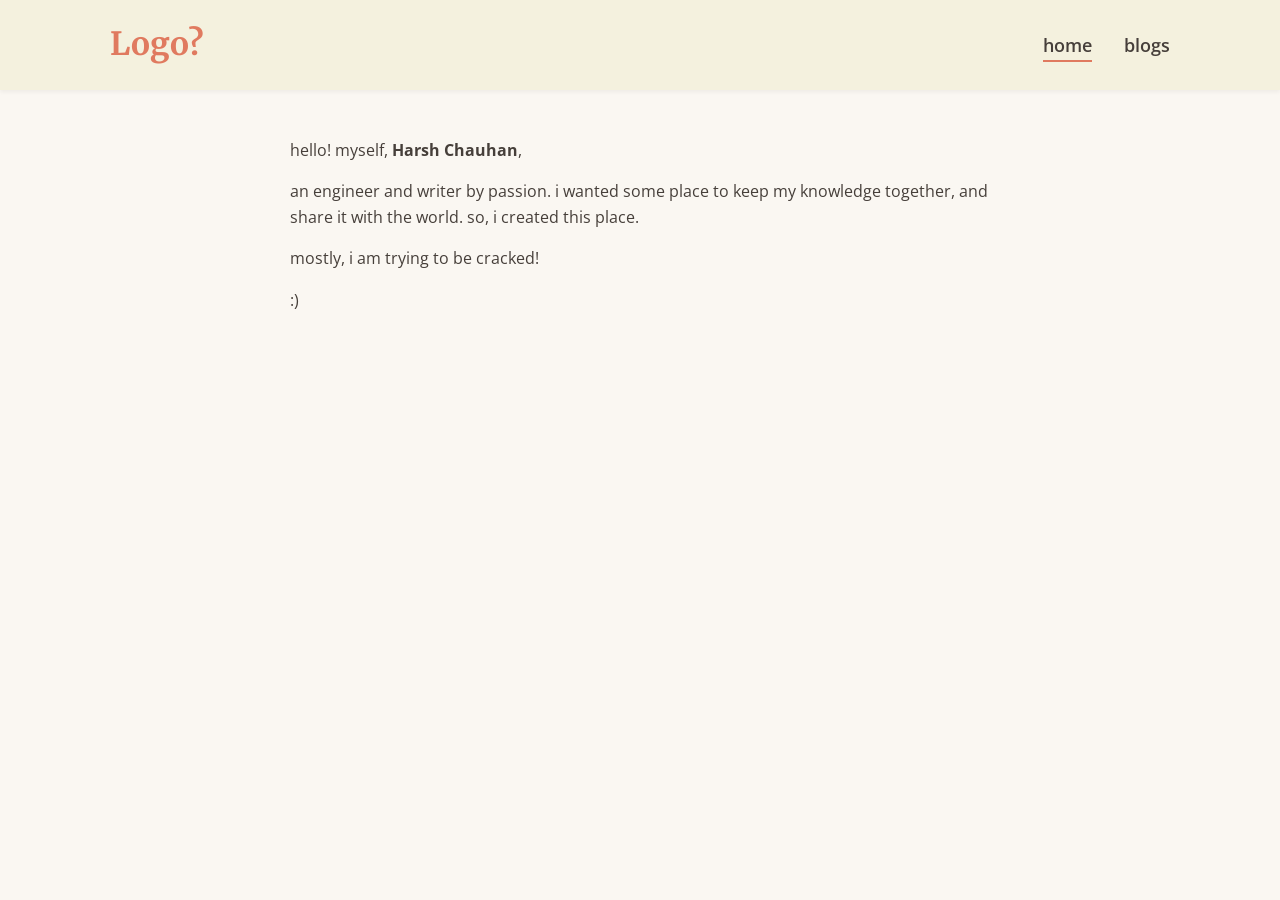
<file: index.html>
<!DOCTYPE html>
<html lang="en">
  <head>
    <!-- Google tag (gtag.js) -->
    <script async src="https://www.googletagmanager.com/gtag/js?id=G-MH51B2L22Y"></script>
    <script>
        window.dataLayer = window.dataLayer || [];
        function gtag(){dataLayer.push(arguments);}
        gtag('js', new Date());
    
        gtag('config', 'G-MH51B2L22Y');
    </script>
    <meta charset="UTF-8" />
    <meta name="viewport" content="width=device-width, initial-scale=1.0" />
    <title>Blogz - A Minimalist Blog</title>
    <link rel="icon" type="image/x-icon" href="./favicon.jpeg" />
    <link rel="stylesheet" href="css/style.css" />
    <link rel="preconnect" href="https://fonts.googleapis.com" />
    <link rel="preconnect" href="https://fonts.gstatic.com" crossorigin />
    <link
      href="https://fonts.googleapis.com/css2?family=Merriweather:wght@300;400;700&family=Open+Sans:wght@400;600&display=swap"
      rel="stylesheet"
    />
    <meta
      name="description"
      content="Blogz - A minimalist blog sharing thoughtful ideas and stories"
    />
  </head>
  <body>
    <header>
      <div class="container">
        <h1><a href="index.html">Logo?</a></h1>
        <nav>
          <ul>
            <li><a href="#" class="active">home</a></li>
            <li><a href="blogs.html">blogs</a></li>
          </ul>
        </nav>
      </div>
    </header>

    <main>
      <section id="about" class="about container">
        <div class="about-content">
          <div class="bio">
            <p>hello! myself, <strong>Harsh Chauhan</strong>,</p>
            <p>
              an engineer and writer by passion. i wanted some place to keep my
              knowledge together, and share it with the world. so, i created
              this place.
            </p>
            <p>mostly, i am trying to be cracked!</p>
            <p>:)</p>
          </div>
        </div>
      </section>
    </main>

    <script src="js/main.js"></script>
  </body>
</html>
</file>
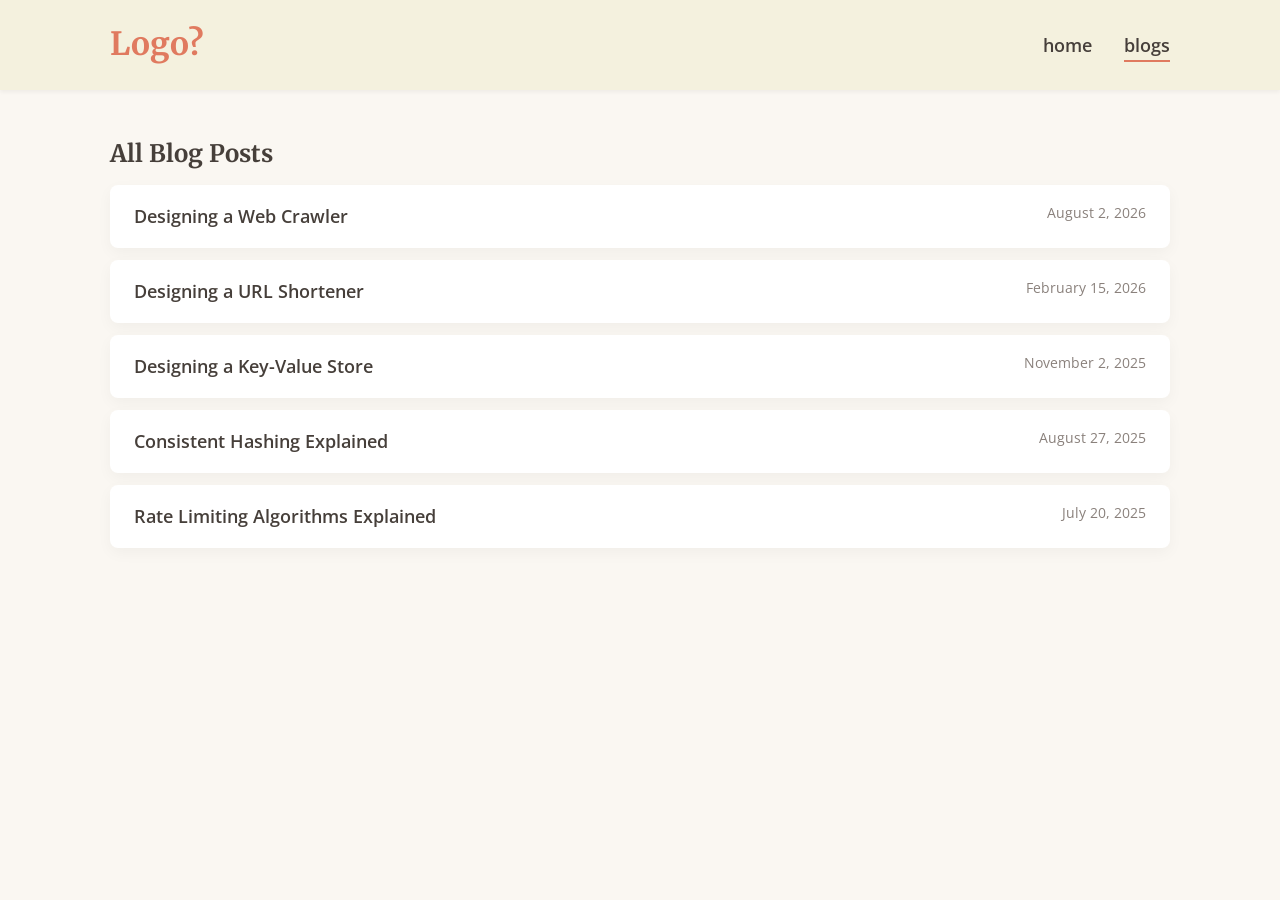
<file: blogs.html>
<!DOCTYPE html>
<html lang="en">
  <head>
    <!-- Google tag (gtag.js) -->
    <script async src="https://www.googletagmanager.com/gtag/js?id=G-MH51B2L22Y"></script>
    <script>
        window.dataLayer = window.dataLayer || [];
        function gtag(){dataLayer.push(arguments);}
        gtag('js', new Date());
    
        gtag('config', 'G-MH51B2L22Y');
    </script>
    <meta charset="UTF-8" />
    <meta name="viewport" content="width=device-width, initial-scale=1.0" />
    <title>Blogs - Blogz</title>
    <link rel="icon" href="favicon.ico" type="image/x-icon" />
    <link rel="shortcut icon" href="favicon.ico" type="image/x-icon" />
    <link rel="stylesheet" href="css/style.css" />
    <link rel="icon" type="image/x-icon" href="./favicon.jpeg" />
    <link rel="preconnect" href="https://fonts.googleapis.com" />
    <link rel="preconnect" href="https://fonts.gstatic.com" crossorigin />
    <link
      href="https://fonts.googleapis.com/css2?family=Merriweather:wght@300;400;700&family=Open+Sans:wght@400;600&display=swap"
      rel="stylesheet"
    />
    <meta
      name="description"
      content="All blog posts by Harsh Chauhan on various topics"
    />
  </head>
  <body>
    <header>
      <div class="container">
        <h1><a href="index.html">Logo?</a></h1>
        <nav>
          <ul>
            <li><a href="index.html">home</a></li>
            <li><a href="blogs.html" class="active">blogs</a></li>
          </ul>
        </nav>
      </div>
    </header>

    <main>
      <section class="blog-list container">
        <h1>All Blog Posts</h1>

        <div class="posts-list">
          <article class="post-item">
            <a href="posts/designing-a-web-crawler.html">
              <div class="post-title">Designing a Web Crawler</div>
              <span class="date">August 2, 2026</span>
            </a>
          </article>

          <article class="post-item">
            <a href="posts/designing-a-url-shortener.html">
              <div class="post-title">Designing a URL Shortener</div>
              <span class="date">February 15, 2026</span>
            </a>
          </article>

          <article class="post-item">
            <a href="posts/designing-a-key-value-store.html">
              <div class="post-title">Designing a Key-Value Store</div>
              <span class="date">November 2, 2025</span>
            </a>
          </article>

          <article class="post-item">
            <a href="posts/consistent-hashing-explained.html">
              <div class="post-title">Consistent Hashing Explained</div>
              <span class="date">August 27, 2025</span>
            </a>
          </article>

          <article class="post-item">
            <a href="posts/rate-limiting-algorithms.html">
              <div class="post-title">Rate Limiting Algorithms Explained</div>
              <span class="date">July 20, 2025</span>
            </a>
          </article>
        </div>
      </section>
    </main>

    <script src="js/main.js"></script>
  </body>
</html>
</file>
<file: css/style.css>
/* Base Styles */
:root {
  --bg-color: #faf7f2;
  --text-color: #463f3a;
  --accent-color: #e07a5f;
  --secondary-color: #8a817c;
  --highlight-color: #f4f1de;
  --card-bg: #ffffff;
  --card-shadow: rgba(0, 0, 0, 0.04);
}

* {
  margin: 0;
  padding: 0;
  box-sizing: border-box;
}

body {
  font-family: "Open Sans", sans-serif;
  color: var(--text-color);
  background-color: var(--bg-color);
  line-height: 1.6;
  font-size: 16px;
  transition: all 0.3s ease;
}

h1,
h2,
h3,
h4,
h5,
h6 {
  font-family: "Merriweather", serif;
  font-weight: 700;
  line-height: 1.3;
  margin-bottom: 1rem;
}

a {
  text-decoration: none;
  color: inherit;
  transition: color 0.3s ease;
}

a:hover {
  color: var(--accent-color);
}

img {
  max-width: 100%;
  height: auto;
  display: block;
  margin-left: auto;
  margin-right: auto;
}

.container {
  max-width: 1100px;
  margin: 0 auto;
  padding: 0 20px;
}

/* Header */
body > header {
  background-color: var(--highlight-color);
  padding: 1.5rem 0;
  box-shadow: 0 2px 4px rgba(0, 0, 0, 0.05);
  position: static;
  top: 0;
  z-index: 100;
}

body > header .container {
  display: flex;
  justify-content: space-between;
  align-items: center;
}

header h1 {
  font-size: 2rem;
  margin-bottom: 0;
}

header h1 a {
  color: var(--accent-color);
}

nav ul {
  display: flex;
  list-style: none;
}

nav ul li {
  margin-left: 2rem;
}

nav ul li a {
  font-size: 1.1rem;
  font-weight: 600;
  position: relative;
}

nav ul li a::after {
  content: "";
  position: absolute;
  bottom: -5px;
  left: 0;
  width: 0;
  height: 2px;
  background-color: var(--accent-color);
  transition: width 0.3s ease;
}

nav ul li a:hover::after,
nav ul li a.active::after {
  width: 100%;
}

/* Hero Section */
.hero {
  background-color: var(--highlight-color);
  text-align: center;
  padding: 4rem 0;
  margin-bottom: 3rem;
}

.hero h2 {
  font-size: 2.5rem;
  margin-bottom: 1rem;
  color: var(--text-color);
}

.hero p {
  font-size: 1.2rem;
  color: var(--secondary-color);
  max-width: 600px;
  margin: 0 auto;
}

/* Blog Posts */
.blog-posts {
  display: grid;
  grid-template-columns: repeat(auto-fill, minmax(300px, 1fr));
  gap: 2rem;
  margin-bottom: 4rem;
}

.post-card {
  background-color: var(--card-bg);
  border-radius: 8px;
  overflow: hidden;
  box-shadow: 0 5px 15px var(--card-shadow);
  transition: transform 0.3s ease, box-shadow 0.3s ease;
}

.post-card:hover {
  transform: translateY(-5px);
  box-shadow: 0 8px 25px rgba(0, 0, 0, 0.08);
}

.post-card.featured {
  grid-column: 1 / -1;
}

.post-content {
  padding: 1.5rem;
}

.date {
  display: block;
  font-size: 0.9rem;
  color: var(--secondary-color);
  margin-bottom: 0.5rem;
}

.post-card h3 {
  font-size: 1.5rem;
  margin-bottom: 0.75rem;
  transition: color 0.3s ease;
}

.post-card:hover h3 {
  color: var(--accent-color);
}

.post-card p {
  color: var(--secondary-color);
  margin-bottom: 1rem;
}

.read-more {
  display: inline-block;
  font-weight: 600;
  color: var(--accent-color);
}

/* Blog Posts List */
.blog-list {
  margin: 3rem auto;
}

.page-title {
  font-size: 2.5rem;
  margin-bottom: 2rem;
  color: var(--text-color);
}

.posts-list {
  display: flex;
  flex-direction: column;
  gap: 0.75rem;
}

.post-item {
  background-color: var(--card-bg);
  border-radius: 8px;
  overflow: hidden;
  box-shadow: 0 5px 15px var(--card-shadow);
  transition: background-color 0.3s ease;
}

.post-item a {
  display: flex;
  justify-content: space-between;
  align-items: center;
  padding: 1rem 1.5rem;
}

.post-item:hover {
  background-color: var(--highlight-color);
}

.post-item .post-title {
  font-size: 1.1rem;
  font-weight: 600;
  color: var(--text-color);
  margin: 0;
  flex-grow: 1;
  padding-right: 1rem;
}

.post-item:hover .post-title {
  color: var(--accent-color);
}

.post-item .date {
  font-size: 0.9rem;
  color: var(--secondary-color);
  white-space: nowrap;
}

/* About Section */
.about {
  margin: 3rem auto;
}

.about h2,
.contact h2 {
  text-align: center;
  margin-bottom: 2rem;
}

.about-content {
  display: flex;
  justify-content: center;
}

.bio {
  max-width: 700px;
  margin: 0 auto;
}

.bio p {
  margin-bottom: 1rem;
}

/* Contact Form */
.contact {
  text-align: center;
}

.contact p {
  max-width: 600px;
  margin: 0 auto 2rem;
}

form {
  max-width: 600px;
  margin: 0 auto;
  text-align: left;
}

.form-group {
  margin-bottom: 1.5rem;
}

label {
  display: block;
  margin-bottom: 0.5rem;
  font-weight: 600;
}

input,
textarea {
  width: 100%;
  padding: 0.75rem;
  border: 1px solid #ddd;
  border-radius: 4px;
  font-family: inherit;
  font-size: inherit;
  background-color: var(--card-bg);
  transition: border-color 0.3s ease;
}

input:focus,
textarea:focus {
  outline: none;
  border-color: var(--accent-color);
}

button {
  background-color: var(--accent-color);
  color: white;
  border: none;
  border-radius: 4px;
  padding: 0.75rem 1.5rem;
  font-size: 1rem;
  font-weight: 600;
  cursor: pointer;
  transition: background-color 0.3s ease;
}

button:hover {
  background-color: #c45a3d;
}

/* Footer */
footer {
  background-color: var(--highlight-color);
  padding: 2rem 0;
  text-align: center;
  margin-top: 3rem;
}

footer .container {
  display: flex;
  justify-content: space-between;
  align-items: center;
}

.social-links a {
  margin-left: 1rem;
  display: inline-block;
}

.social-links svg {
  width: 20px;
  height: 20px;
  stroke: var(--secondary-color);
  transition: stroke 0.3s ease;
}

.social-links a:hover svg {
  stroke: var(--accent-color);
}

/* Blog Post Page */
.post-header {
  text-align: center;
  margin-bottom: 2rem;
  position: static; /* Ensure it's not sticky */
}

.post-header h1 {
  font-size: 2.5rem;
  margin-bottom: 0.5rem;
}

.post-meta {
  color: var(--secondary-color);
  margin-bottom: 2rem;
}

.post-content {
  max-width: 800px;
  margin: 0 auto;
}

.post-body {
  font-family: "Merriweather", serif;
  font-size: 1.1rem;
  line-height: 1.8;
}

.post-body p,
.post-body ul,
.post-body ol {
  margin-bottom: 1.5rem;
}

.post-body ul,
.post-body ol {
  padding-left: 2rem;
}

.post-body ul {
  list-style-type: disc;
}

.post-body ol {
  list-style-type: decimal;
}

.post-body li {
  margin-bottom: 0.5rem;
  line-height: 1.6;
}

.post-body h2 {
  font-size: 1.8rem;
  margin-top: 2rem;
  margin-bottom: 1rem;
}

.post-body h3 {
  font-size: 1.5rem;
  margin-top: 1.5rem;
  margin-bottom: 1rem;
}

.post-body blockquote {
  border-left: 4px solid var(--accent-color);
  padding-left: 1.5rem;
  font-style: italic;
  margin: 2rem 0;
}

.post-body pre {
  background-color: #f8f8f8;
  border: 1px solid #e1e1e1;
  border-radius: 8px;
  padding: 1.5rem;
  margin: 2rem 0;
  overflow-x: auto;
  font-family: "Monaco", "Menlo", "Ubuntu Mono", monospace;
  font-size: 0.9rem;
  line-height: 1.4;
}

.post-body code {
  font-family: "Monaco", "Menlo", "Ubuntu Mono", monospace;
  font-size: 0.9em;
  background-color: #f8f8f8;
  padding: 0.2em 0.4em;
  border-radius: 4px;
  border: 1px solid #e1e1e1;
}

.post-body pre code {
  background-color: transparent;
  padding: 0;
  border: none;
  font-size: 0.9rem;
}

/* Dark mode code styles */
body.dark-mode .post-body pre {
  background-color: #2d2d2d;
  border-color: #444;
  color: #f8f8f2;
}

body.dark-mode .post-body code {
  background-color: #2d2d2d;
  border-color: #444;
  color: #f8f8f2;
}

/* Responsive Design */
@media (max-width: 768px) {
  header .container {
    flex-direction: column;
  }

  header h1 {
    margin-bottom: 1rem;
  }

  nav ul li {
    margin: 0 1rem;
  }

  .blog-posts {
    grid-template-columns: 1fr;
  }

  footer .container {
    flex-direction: column;
  }

  footer p {
    margin-bottom: 1rem;
  }

  .post-item h2 {
    font-size: 1.3rem;
  }
}

/* Dark Mode Toggle - Functionality will be added with JS */
.theme-switch {
  display: flex;
  align-items: center;
}

.theme-switch label {
  margin: 0 0 0 10px;
}

body.dark-mode {
  --bg-color: #2b2b2b;
  --text-color: #e0e0e0;
  --accent-color: #ff7e5f;
  --secondary-color: #b3b3b3;
  --highlight-color: #3a3a3a;
  --card-bg: #3a3a3a;
  --card-shadow: rgba(0, 0, 0, 0.2);
}
</file>
